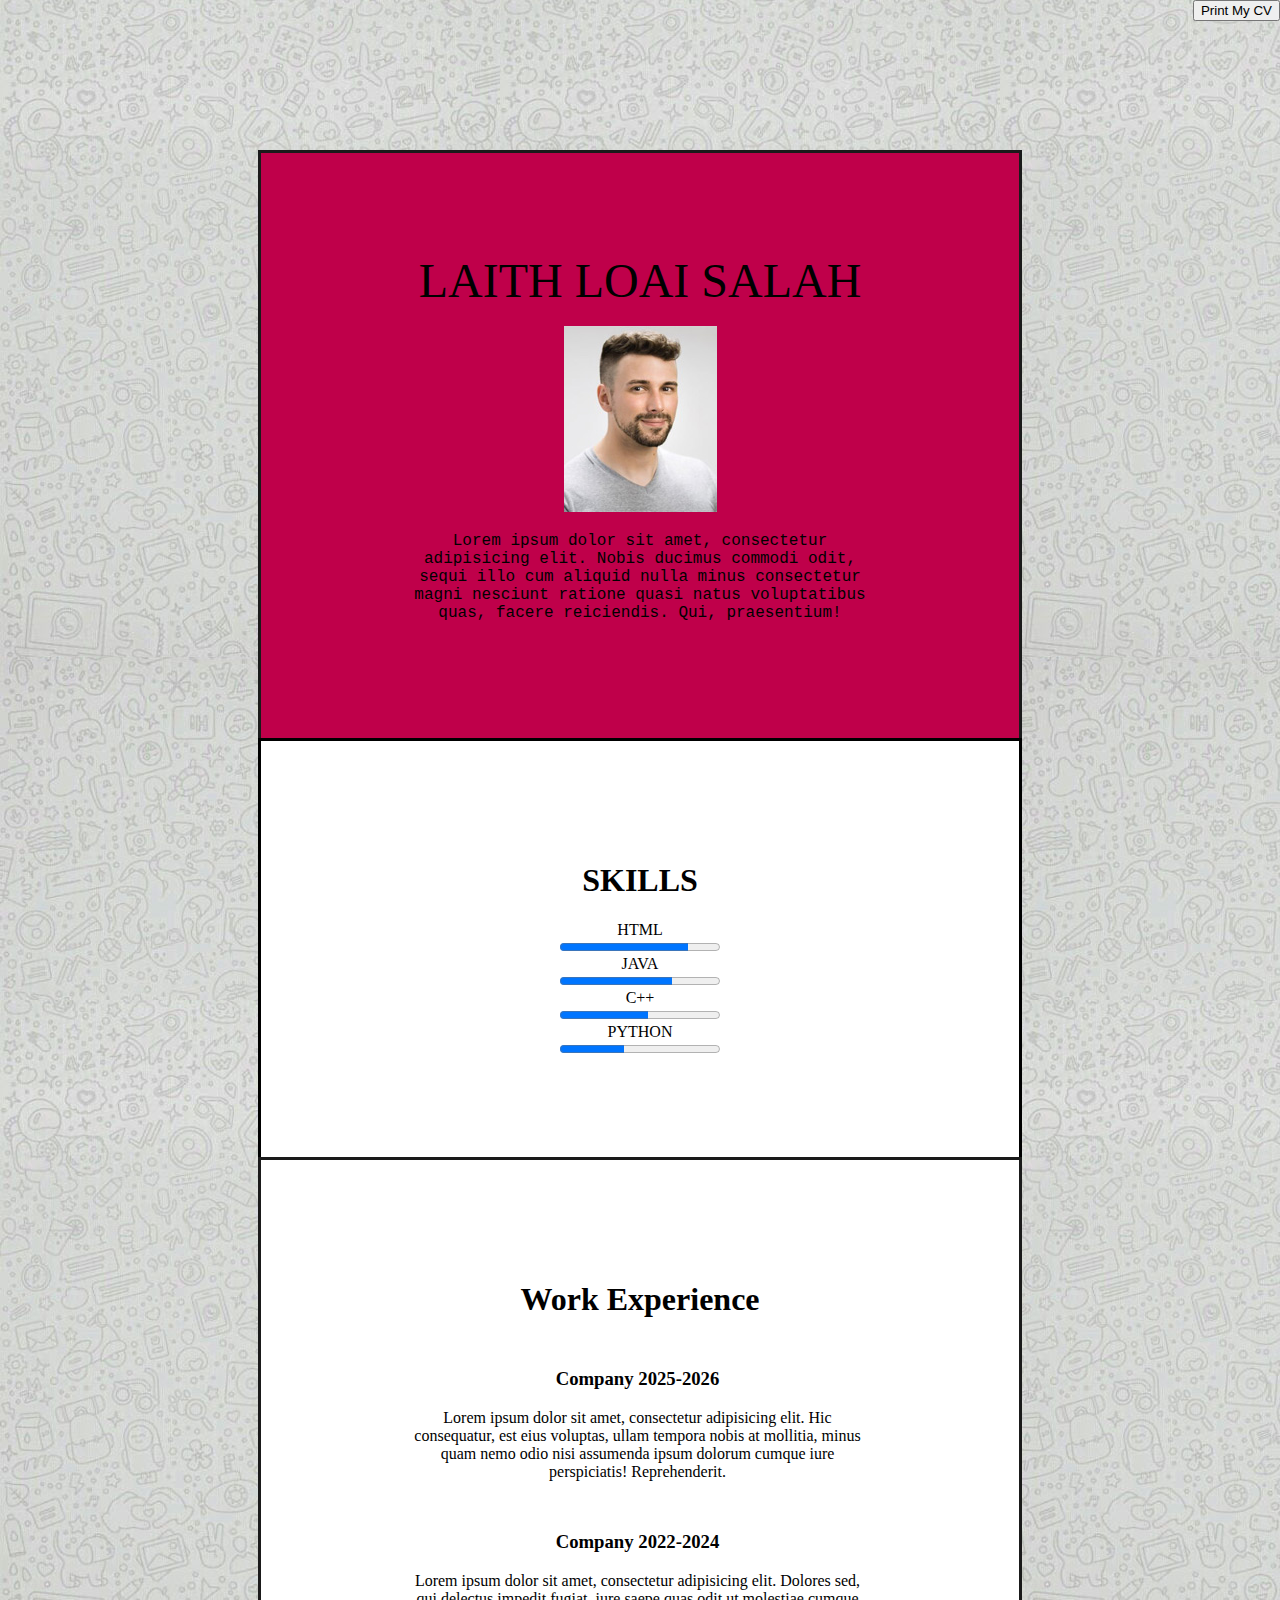
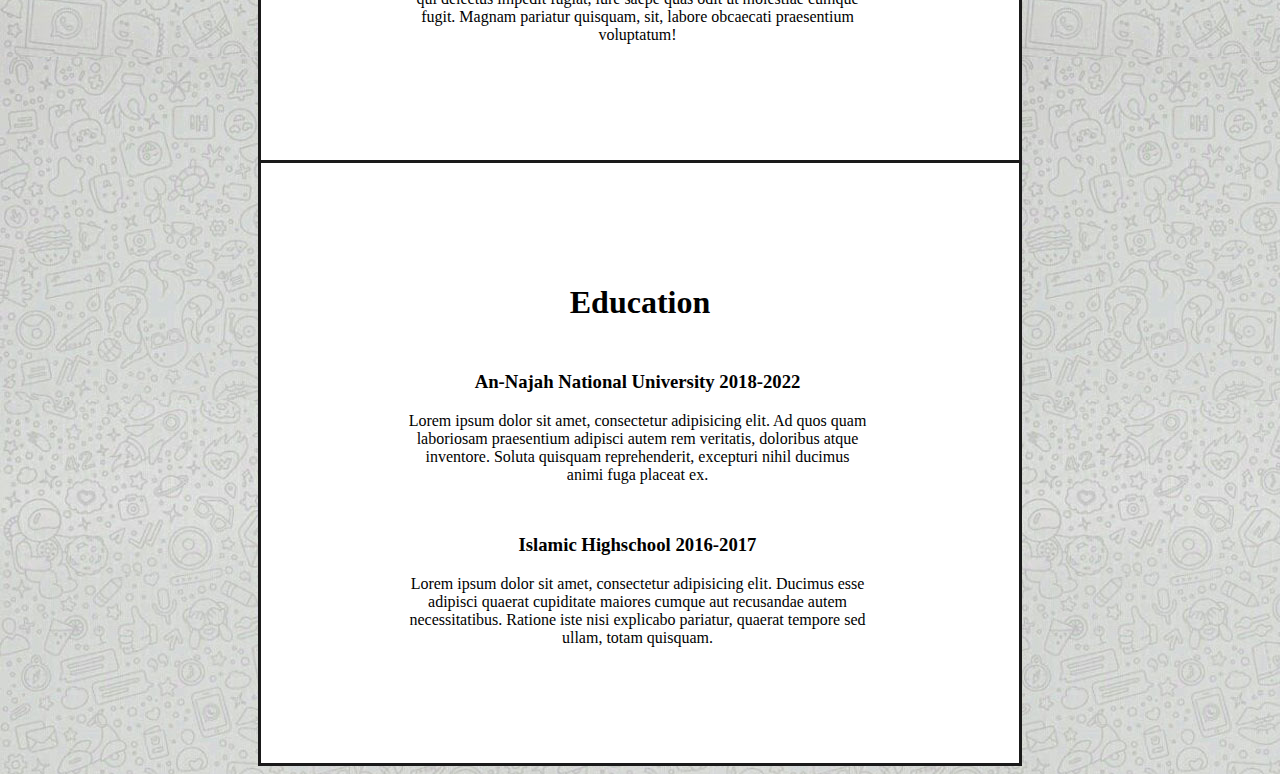
<file: index.html>
<!DOCTYPE html>
<html>
<head>
   <link rel="stylesheet" href="css/style.css">
    <meta charset="UTF-8">
    <title>LAITH LOAI SALAH</title>
</head>
<body>
    <div class="header">
  <h onclick="myFunction()">LAITH LOAI SALAH</h>
  <br><br>
  <img src="img/photo.jpg" alt="Personal image">
  <p>Lorem ipsum dolor sit amet, consectetur adipisicing elit. Nobis ducimus commodi odit, sequi illo cum aliquid nulla minus consectetur magni nesciunt ratione quasi natus voluptatibus quas, facere reiciendis. Qui, praesentium!</p>
</div> 
<section>
    <div class="SKILLS">
       <h1>SKILLS</h1>
                       <div class="skill">
                        <label class="skill-name">HTML</label>
<progress class="prog" value="80" max="100"> 80% </progress>
                   <label class="skill-name">JAVA</label>
<progress class="prog" value="70" max="100"> 70% </progress>
                   <label class="skill-name">C++</label>
<progress class="prog" value="55" max="100"> 55% </progress>
                   <label class="skill-name">PYTHON</label>
<progress class="prog" value="40" max="100"> 40% </progress>
                    </div>
    </div>
</section>
<section>
    <div class="work">
        <div class="title"><h1>Work Experience</h1>
           <ul>
            <li>
                <div class="date"><h3>Company 2025-2026</h3></div>
                <div class="info"><p>Lorem ipsum dolor sit amet, consectetur adipisicing elit. Hic consequatur, est eius voluptas, ullam tempora nobis at mollitia, minus quam nemo odio nisi assumenda ipsum dolorum cumque iure perspiciatis! Reprehenderit.</p></div>
            </li>
            </ul>
            <ul>
            <li>
                <div class="date"><h3>Company 2022-2024</h3></div>
                <div class="info"><p>Lorem ipsum dolor sit amet, consectetur adipisicing elit. Dolores sed, qui delectus impedit fugiat, iure saepe quas odit ut molestiae cumque fugit. Magnam pariatur quisquam, sit, labore obcaecati praesentium voluptatum!</p></div>
            </li>
        </ul>
        </div>
    </div>
    <div class="Education" onmouseover="color(this)" onmouseout="normal(this)">
       <div class="title" ><h1>Education</h1></div>
        <ul>
            <li>
        <div class="place"><h3>An-Najah National University 2018-2022</h3></div>
           <p>Lorem ipsum dolor sit amet, consectetur adipisicing elit. Ad quos quam laboriosam praesentium adipisci autem rem veritatis, doloribus atque inventore. Soluta quisquam reprehenderit, excepturi nihil ducimus animi fuga placeat ex.</p>
            </li>
        </ul>
        <ul>
            <li>

                <div class="place"><h3>Islamic Highschool 2016-2017</h3></div>
                <p>Lorem ipsum dolor sit amet, consectetur adipisicing elit. Ducimus esse adipisci quaerat cupiditate maiores cumque aut recusandae autem necessitatibus. Ratione iste nisi explicabo pariatur, quaerat tempore sed ullam, totam quisquam.</p>
            </li>
        </ul>
    </div>
</section>
<button class="print" onclick="window.print()">Print My CV</button>
</body>
<script>
function myFunction() {
  alert("Welcome, please let me know if you have any questions");
}
    function color(x) {
  x.style.color = "RED";
}

function normal(x) {
  x.style.color = "BLACK";
}
</script>
</html>
</file>
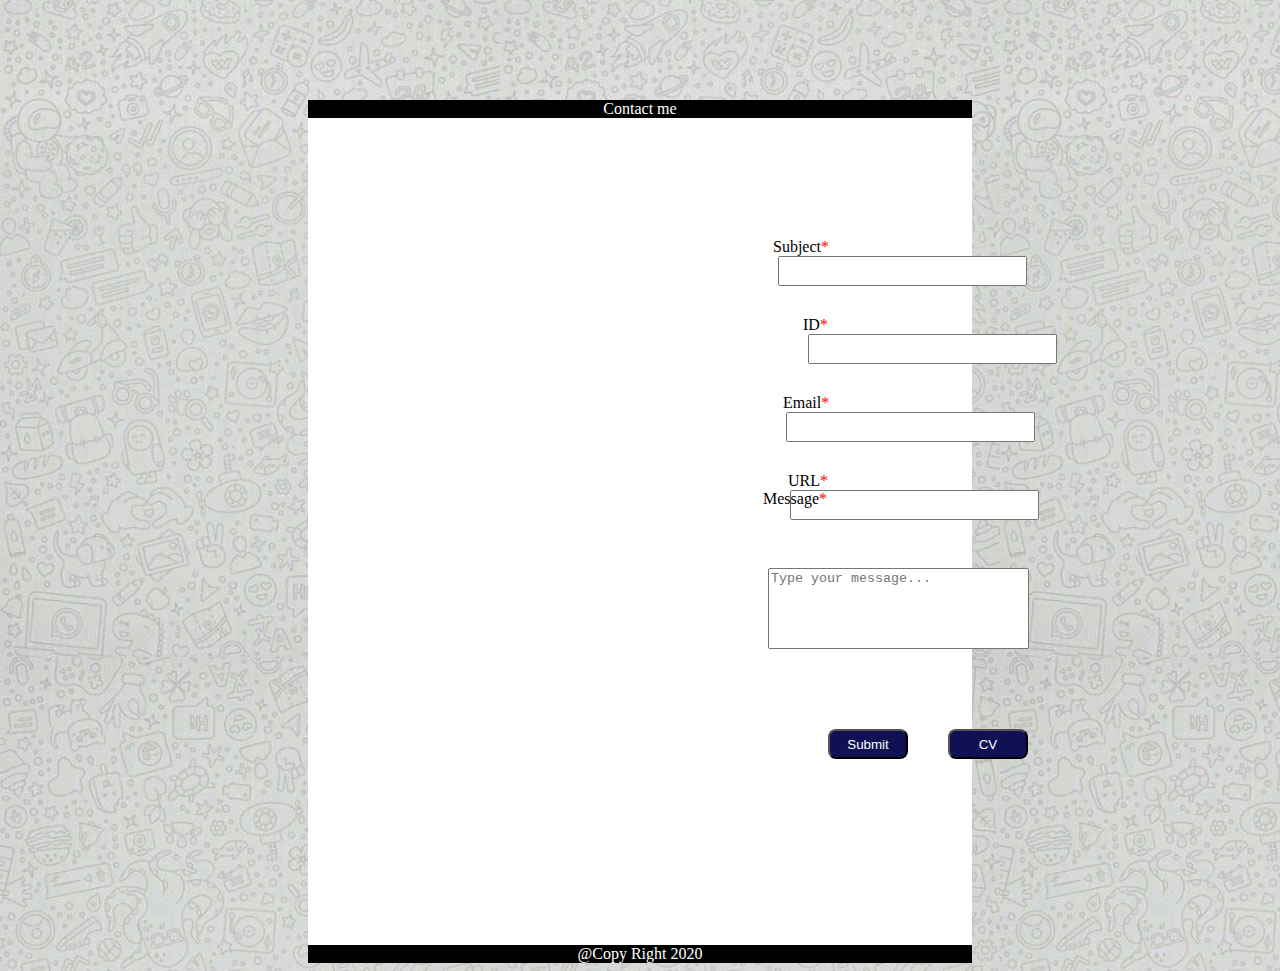
<file: contact.html>
<html>
<head>
   <link rel="stylesheet" href="css/style.css">
    <meta charset="UTF-8">
    <title>Contact me</title>
</head>
<body>
   
    <header>Contact me</header>
    <div id="contact">
    <form name="form" onsubmit="check()">
    <table cellpadding="10px" cellspacing="10px">    
<tr>    
  <td><label class="subject1">Subject<span class="astric">*</span></label><input name="subject" class="subject" size="28">  </td>       
</tr>    
<tr>    
  <td><label class="id1">ID<span class="astric">*</span></label><input name="id" class="id" size="28"> </td>      
</tr>   
        <tr>    
  <td><label class="email1">Email<span class="astric">*</span></label><input type="email" name="email" class="email" size="28"> </td>      
</tr>  
        <tr>    
  <td><label class="url1">URL<span class="astric">*</span></label><input name="url" class="url" size="28"> </td>      
</tr>  
        <tr>    
  <td><label class="message1">Message<span class="astric">*</span></label><textarea name="message" placeholder="Type your message..." rows="5" class="message" cols="30"></textarea> </td>      
</tr>
        <tr>
        <td>
            <button type="submit" id="submit">Submit</button><button id="cv"><a href="index.html">CV</a></button></td></tr>
        
</table> 
        
    </form>
    
    </div>
    
    <footer>@Copy Right 2020</footer>
    
    <script type="text/javascript" src="js/script.js">
        
</script>
</body>
</html>
</file>
<file: css/style.css>
.header{
    text-align: center;
    margin-top: 150px;
    background-color: #bf004a;
    color: black;
    border-style: solid;
    border-color: #1a1a1a;
    background-position: center;
    margin-left:250px;
    margin-right:250px;
    padding-top: 100px;
    padding-bottom:100px;
    border-bottom: none;
}
.header p{
    font-family: "Courier";
}
 h{
    font-size: 300%;
}
body{
    background-image: url(../img/bg-body.jpg);
}
div p{
    padding-left:150px;
    padding-right:150px;     
}
.SKILLS{
    text-align: center;
    color: black;
    background-color: white;
    background-position: center;
    margin-left:250px;
    margin-right:250px;
    padding-top: 100px;
    padding-bottom:100px;
    border-style: solid;
    border-bottom: none;
}
.skill{
    text-align: center;
    display: grid;
}
.skill .prog{
    display: grid;
    margin: auto;
}
.work{
       text-align: center;
    border-style: solid;
    border-color: #1a1a1a;
    color: black;
    background-color: white;
    background-position: center;
    margin-left:250px;
    margin-right:250px;
    padding-top: 100px;
    padding-bottom:100px;
    border-bottom: none;
}
.work li{
    display: block;
    margin-left: -45px;
    margin-top: 50px;
}
.Education{
    text-align: center;
    border-style: solid;
    border-color: #1a1a1a;
    color: black;
    background-color: white;
    background-position: center;
    margin-left:250px;
    margin-right:250px;
    padding-top: 100px;
    padding-bottom:100px;
}
.Education li{
    display: block;
    margin-left: -45px;
    margin-top: 50px;
}
.print{
    position: absolute;top: 0;right: 0;
}
header{
    margin-top: 100px;
    margin-left: 300px;
    margin-right: 300px;
    text-align: center;
    background-color: black;
    color:white;
}

.astric{
    color:red;
}
#submit{
   background-color: #101055;
    color:white;
    border-radius: 8px;
    width: 80px;
    margin-left: 50px;
    box-shadow: none;
    height: 30px;
}
footer{
 
    margin-left: 300px;
    margin-right: 300px;
    text-align: center;
    background-color: black;
    color:white;
}

#contact{
    background-color: white;
    margin-left: 300px;
    margin-right: 300px;
    padding-bottom: 50px;

}
textarea{
    resize: none;
}

.direct{
    text-decoration: none;
    text-align: center;
    background-color: white;
    border-color: black;
    color: white;
}
#cv a{
    color: white;
     text-decoration: none;
}
#cv{
    border-radius: 8px;
    width: 80px;
    margin-left: 40px;
    margin-top: 50px;
    box-shadow: none;
    height: 30px;
    background-color: #101055;
}
.direct{
    border-radius: 8px;
    width: 80px;
    margin-top: 50px;
    box-shadow: none;
    height: 30px;
}
.direct a{
    color: black;
     text-decoration: none;
}
.direct2{
    border-radius: 8px;
    width: 80px;
    margin-top: 50px;
    box-shadow: none;
    height: 30px;
}
.direct2 a{
    color: black;
     text-decoration: none;
}
table{
    display: grid;
    border: none;
    padding-top: 100px;
    padding-bottom: 100px;
    margin-left: 450px;
}
.message{
 position: relative; right: 10px;
}
.message1{
    position: relative; bottom:60px; right:15px;
}
.url{
    position: relative;left: 12px;
    height: 30px;

}
.url1{
    position: relative;left: 10px;
}
.id{
    position: relative;left: 30px;
    height: 30px;

}
.id1{
    position: relative;left: 25px;
}
.email{
    position: relative;left: 8px;
    height: 30px;
  
}
.email1{
    position: relative;left: 5px;
}
.subject1{
    position: relative;right: 5px;
}
.subject{
    height: 30px;
}
</file>
